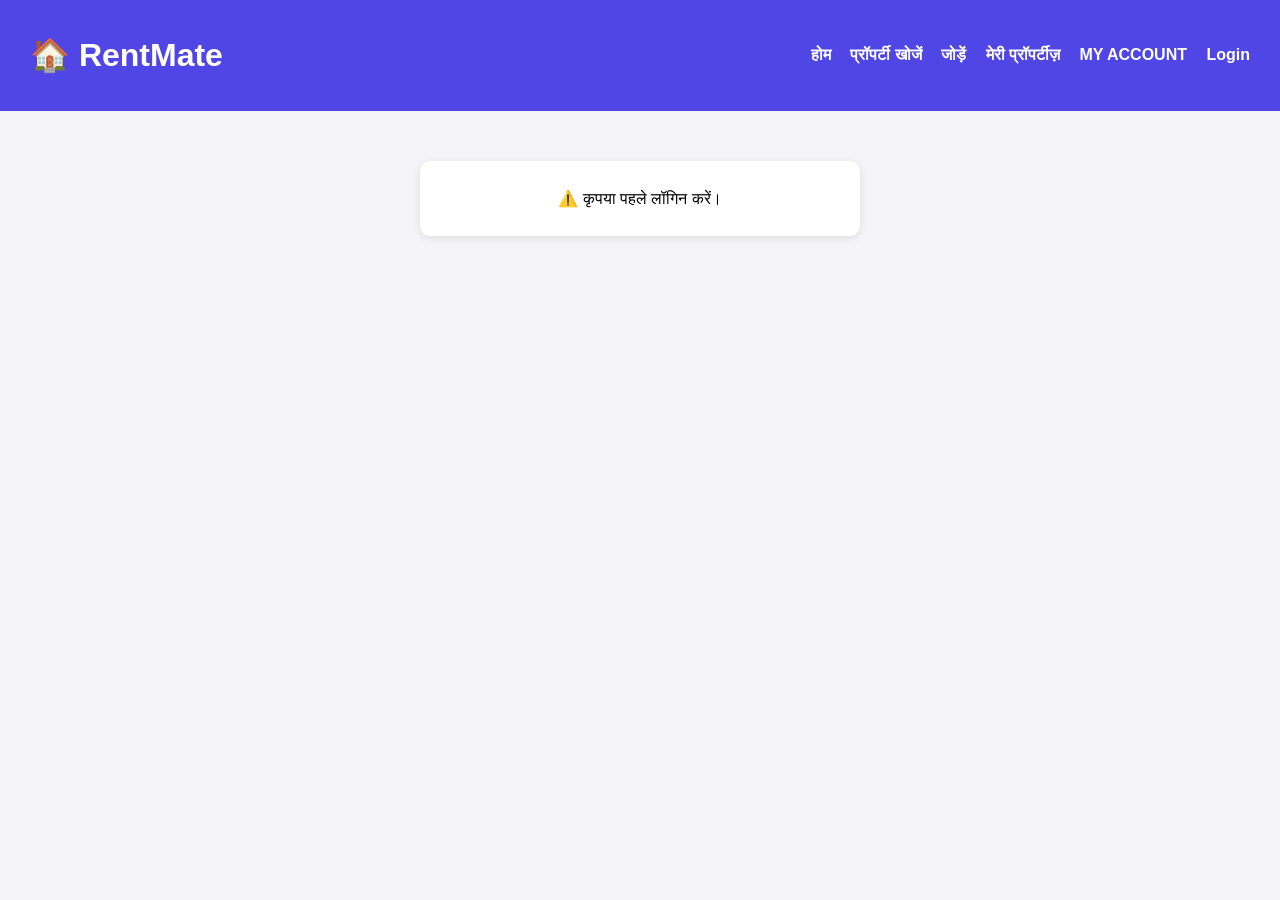
<file: account.html>
<!DOCTYPE html>
<html lang="hi">
<head>
  <meta charset="UTF-8">
  <meta name="viewport" content="width=device-width, initial-scale=1.0">
  <title>RentMate - मेरा अकाउंट</title>
  <style>
    body { font-family: Arial, sans-serif; margin:0; padding:0; background:#f4f4f9; }
    header { background:#4f46e5; color:white; padding:15px 30px; display:flex; justify-content:space-between; align-items:center; }
    header a { color:white; text-decoration:none; margin-left:15px; font-weight:bold; }

    .account-box {
      max-width:400px; margin:50px auto; background:white; padding:20px; border-radius:10px; 
      box-shadow:0 2px 8px rgba(0,0,0,0.1); text-align:center;
    }
    .account-box h2 { margin-bottom:20px; }
    .account-box p { font-size:16px; margin:8px 0; }
    button { padding:10px 20px; background:#ff9800; color:white; border:none; border-radius:5px; cursor:pointer; margin-top:20px; }
  </style>
</head>
<body>

  <header>
    <h1>🏠 RentMate</h1>
    <nav id="navbar">
      
      <a href="index.html">होम</a>
      <a href="searchProperty.html">प्रॉपर्टी खोजें</a>
      <a href="addProperty.html">जोड़ें</a>
      <a href="myProperty.html">मेरी प्रॉपर्टीज़</a>
     
      <a href="account.html">MY ACCOUNT</a>
      <a href="login.html" id="loginLink">Login</a>
    </nav>
  </header>

<div class="account-box" id="accountBox">
  <h2>👤 मेरा अकाउंट</h2>
  <p><strong>नाम:</strong> <span id="accName"></span></p>
  <p><strong>Email:</strong> <span id="accEmail"></span></p>
  <button onclick="logout()">🚪 लॉगआउट</button>
</div>

<script>
const user = JSON.parse(localStorage.getItem("loggedInUser"));

if(user) {
  document.getElementById("accName").innerText = user.name;
  document.getElementById("accEmail").innerText = user.email;
} else {
  document.getElementById("accountBox").innerHTML = "<p>⚠️ कृपया पहले लॉगिन करें।</p>";
}

// Logout function
function logout() {
  localStorage.removeItem("loggedInUser");
  alert("🚪 आप लॉगआउट हो गए हैं।");
  window.location.href = "index.html"; // वापस Home ले जाएगा
}
</script>

</body>
</html>
</file>
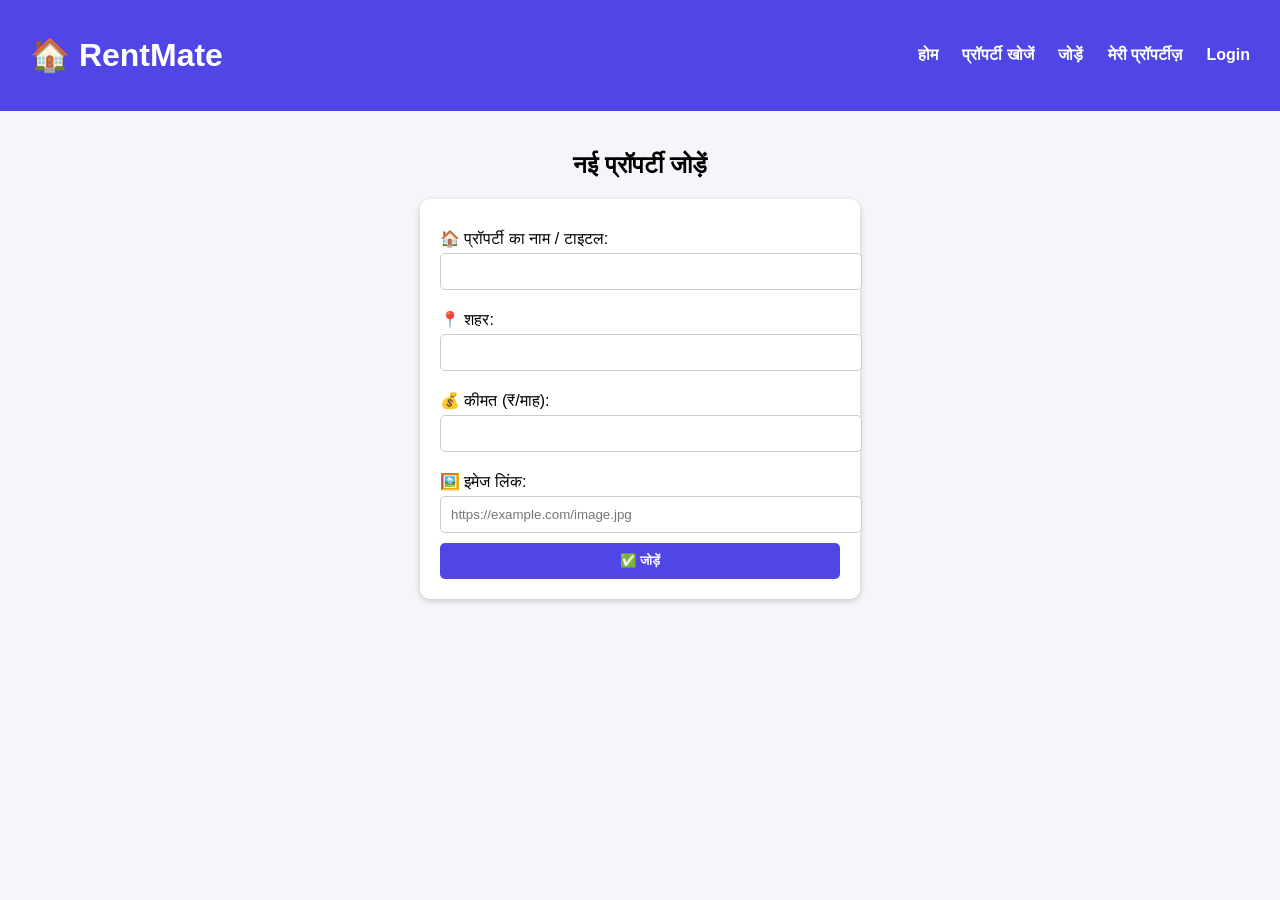
<file: addProperty.html>
<!DOCTYPE html>
<html lang="hi">
<head>
  <meta charset="UTF-8">
  <title>नई प्रॉपर्टी जोड़ें - RentMate</title>
  <style>
    body { font-family: Arial; background:#f5f6fa; margin:0; padding:0; }
    header { background:#4f46e5; color:white; padding:15px 30px; display:flex; justify-content:space-between; align-items:center; }
    header nav a { color:white; margin-left:20px; text-decoration:none; font-weight:bold; }
    header nav span { margin-left:20px; font-weight:bold; color:#ffeb3b; }
    section { padding:20px; }
    h2 { text-align:center; }
    form { background:white; padding:20px; border-radius:10px; box-shadow:0 2px 6px rgba(0,0,0,0.2); max-width:400px; margin:0 auto; }
    label { display:block; margin:10px 0 5px; }
    input { width:100%; padding:10px; border:1px solid #ccc; border-radius:5px; margin-bottom:10px; }
    button { width:100%; padding:10px; background:#4f46e5; color:white; border:none; border-radius:5px; cursor:pointer; font-weight:bold; }
    #message { text-align:center; font-weight:bold; margin-top:15px; color:green; }
  </style>
</head>
<body>

  <!-- ✅ Same Navbar -->
  <header>
    <h1>🏠 RentMate</h1>
    <nav id="navbar">
      <a href="index.html">होम</a>
      <a href="searchProperty.html">प्रॉपर्टी खोजें</a>
      <a href="addProperty.html">जोड़ें</a>
      <a href="myProperty.html">मेरी प्रॉपर्टीज़</a>
     
      <a href="login.html" id="loginLink">Login</a>
    </nav>
  </header>

  <section>
    <h2>नई प्रॉपर्टी जोड़ें</h2>
    <form id="addPropertyForm">
      <label>🏠 प्रॉपर्टी का नाम / टाइटल:</label>
      <input type="text" id="title" required>

      <label>📍 शहर:</label>
      <input type="text" id="city" required>

      <label>💰 कीमत (₹/माह):</label>
      <input type="number" id="price" required>

      <label>🖼️ इमेज लिंक:</label>
      <input type="url" id="image" placeholder="https://example.com/image.jpg">

      <button type="submit">✅ जोड़ें</button>
    </form>
    <p id="message"></p>
  </section>

  <script>
    // ✅ User check
    const user = localStorage.getItem("loggedInUser");
    const navbar = document.getElementById("navbar");
    const loginLink = document.getElementById("loginLink");

    if(user){
      loginLink.style.display = "none";
      navbar.innerHTML += `<span>👤 ${user}</span>`;
    }

    // ✅ Add Property
    document.getElementById("addPropertyForm").addEventListener("submit", function(e){
      e.preventDefault();

      const title = document.getElementById("title").value;
      const city = document.getElementById("city").value;
      const price = document.getElementById("price").value;
      const image = document.getElementById("image").value || "https://picsum.photos/seed/default/400/200";

      let properties = JSON.parse(localStorage.getItem("properties")) || [];

      properties.push({ title, city, price, image });
      localStorage.setItem("properties", JSON.stringify(properties));

      document.getElementById("message").innerText = `✅ ${title} (${city} • ₹${price}/माह) सफलतापूर्वक जोड़ दिया गया!`;

      // form clear
      document.getElementById("addPropertyForm").reset();
    });
  </script>

</body>
</html>
</file>
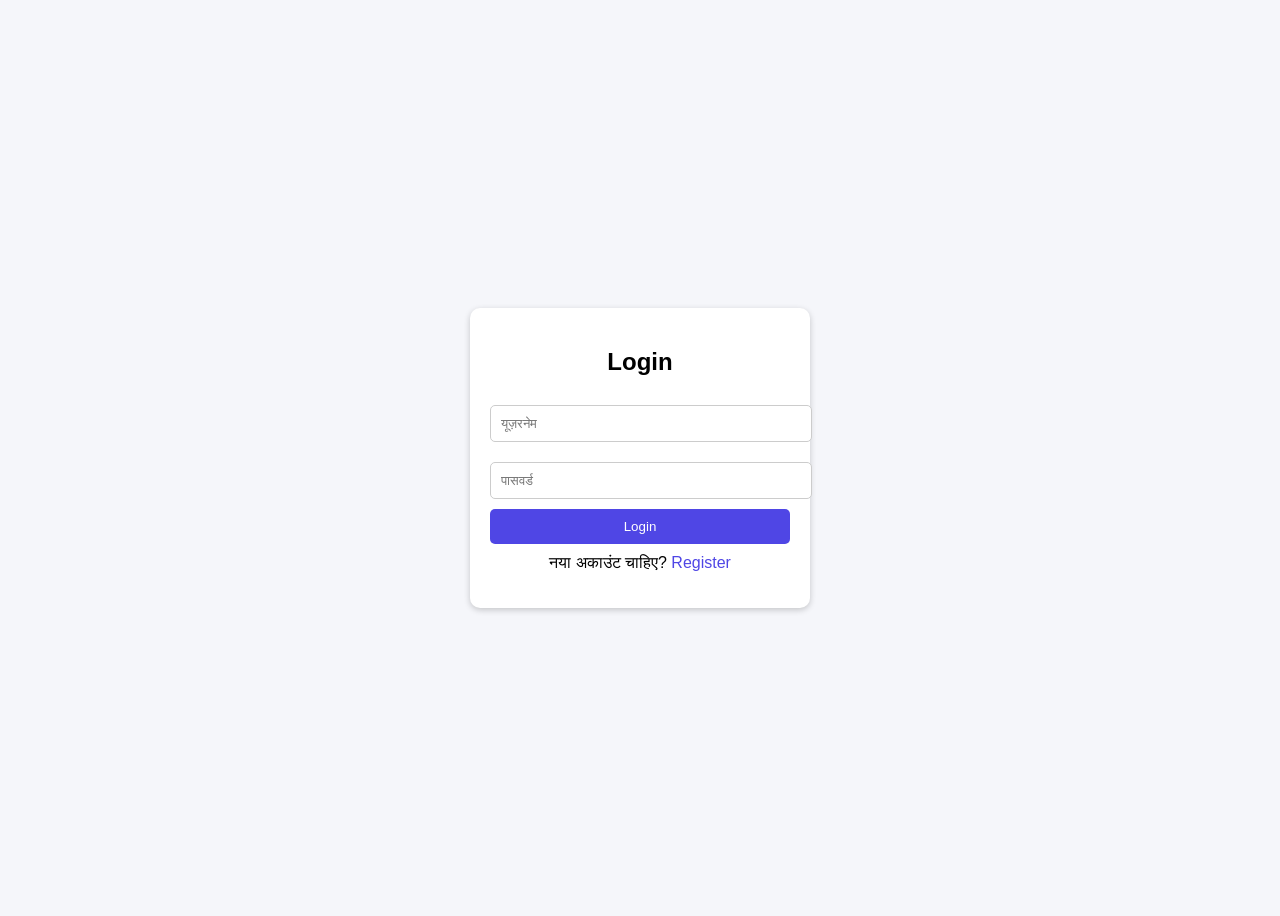
<file: login.html>
<!DOCTYPE html>
<html lang="hi">
<head>
  <meta charset="UTF-8">
  <meta name="viewport" content="width=device-width, initial-scale=1.0">
  <title>Login - RentMate</title>
  <style>
    body { font-family: Arial; background:#f5f6fa; display:flex; justify-content:center; align-items:center; height:100vh; }
    .form-box { background:white; padding:20px; border-radius:10px; box-shadow:0 2px 6px rgba(0,0,0,0.2); width:300px; }
    h2 { text-align:center; }
    input { width:100%; padding:10px; margin:10px 0; border:1px solid #ccc; border-radius:5px; }
    button { width:100%; padding:10px; background:#4f46e5; color:white; border:none; border-radius:5px; cursor:pointer; }
    p { text-align:center; margin-top:10px; }
    a { color:#4f46e5; text-decoration:none; }
    #message { color:red; text-align:center; margin-top:10px; }
  </style>
</head>
<body>

<div class="form-box">
  <h2>Login</h2>
  <input type="text" id="username" placeholder="यूज़रनेम" required>
  <input type="password" id="password" placeholder="पासवर्ड" required>
  <button onclick="login()">Login</button>
  <p>नया अकाउंट चाहिए? <a href="REGISTER.html">Register</a></p>
  <p id="message"></p>
</div>

<script>
function login() {
  const username = document.getElementById("username").value;
  const password = document.getElementById("password").value;
  const messageEl = document.getElementById("message");

  // Existing users from localStorage
  let users = JSON.parse(localStorage.getItem("users")) || [];
  const user = users.find(u => u.username === username && u.password === password);

  if(user){
    // --- OTP Demo ---
    let otp = Math.floor(1000 + Math.random() * 9000); // 4-digit OTP
    alert("आपका OTP है: " + otp);

    let userOtp = prompt("Enter the OTP sent to you:");
    if(userOtp == otp){
      localStorage.setItem("loggedInUser", username);
      alert("✅ Login Successful! Welcome " + username);
      window.location.href = "index.html"; // Redirect to home
    } else {
      messageEl.innerText = "❌ गलत OTP। फिर कोशिश करें।";
    }

  } else {
    messageEl.innerText = "❌ Invalid username/password!";
  }
}
</script>

</body>
</html>
</file>
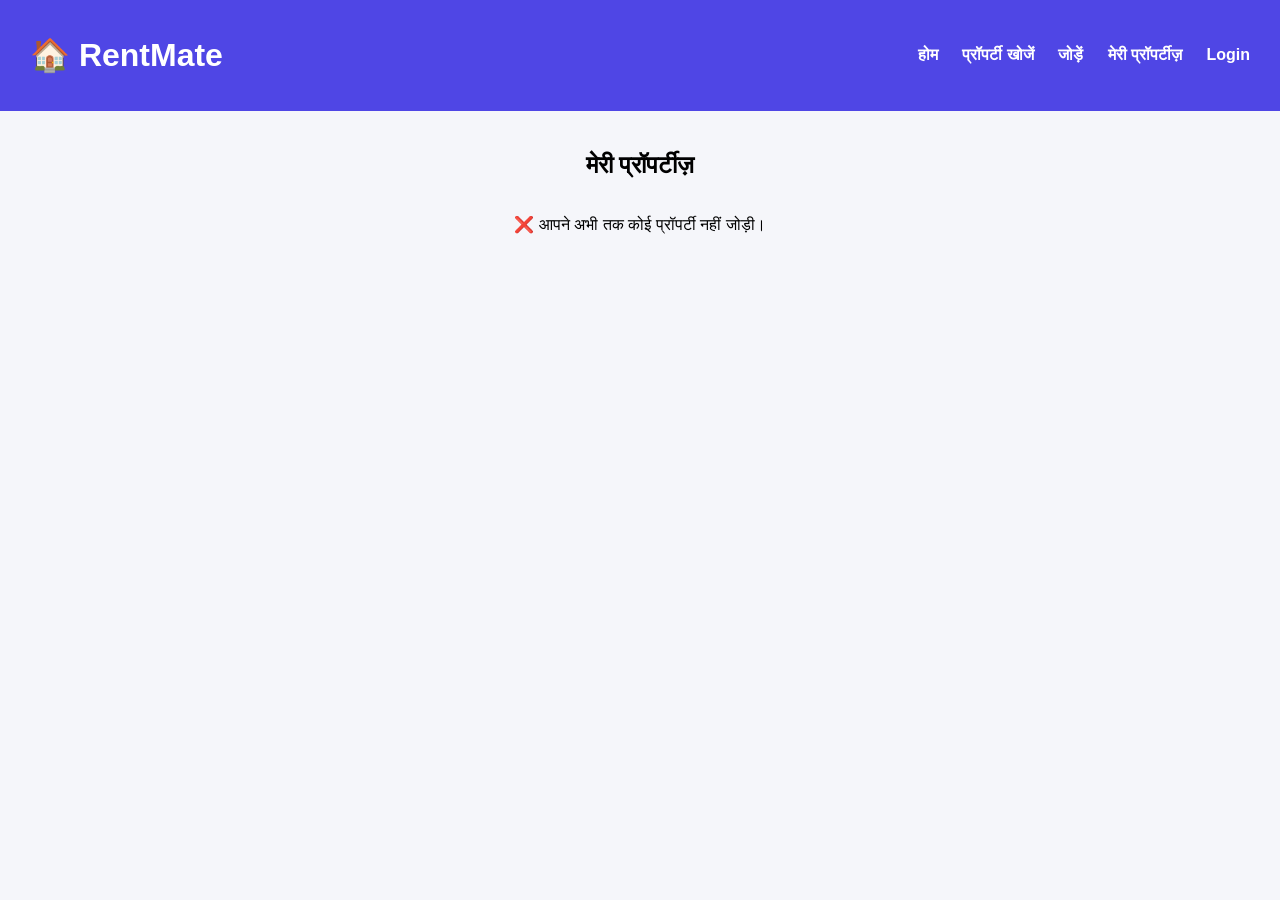
<file: myProperty.html>
<!DOCTYPE html>
<html lang="hi">
<head>
  <meta charset="UTF-8">
  <title>मेरी प्रॉपर्टीज़ - RentMate</title>
  <style>
    body { font-family: Arial; background:#f5f6fa; margin:0; padding:0; }
    header { background:#4f46e5; color:white; padding:15px 30px; display:flex; justify-content:space-between; align-items:center; }
    header nav a { color:white; margin-left:20px; text-decoration:none; font-weight:bold; }
    header nav span { margin-left:20px; font-weight:bold; color:#ffeb3b; }
    section { padding:20px; }
    h2 { text-align:center; }
    #message { text-align:center; font-weight:bold; margin-bottom:10px; color:green; }
    .properties { display:grid; grid-template-columns:repeat(auto-fit, minmax(250px,1fr)); gap:20px; }
    .card { background:white; border-radius:10px; overflow:hidden; box-shadow:0 2px 6px rgba(0,0,0,0.1); text-align:center; padding:10px; }
    .card img { width:100%; height:150px; object-fit:cover; border-radius:5px; }
    .card button { background:#4f46e5; color:white; border:none; padding:5px 10px; border-radius:5px; cursor:pointer; margin-top:8px; }
    .card button.pay { background:green; }
  </style>
</head>
<body>

  <header>
    <h1>🏠 RentMate</h1>
    <nav id="navbar">
      <a href="index.html">होम</a>
      <a href="searchProperty.html">प्रॉपर्टी खोजें</a>
      <a href="addProperty.html">जोड़ें</a>
      <a href="myProperty.html">मेरी प्रॉपर्टीज़</a>
      <a href="login.html" id="loginLink">Login</a>
    </nav>
  </header>

  <section>
    <h2>मेरी प्रॉपर्टीज़</h2>
    <p id="message"></p>
    <div class="properties" id="propertyList"></div>
  </section>

  <script>
    const user = localStorage.getItem("loggedInUser");
    const navbar = document.getElementById("navbar");
    const loginLink = document.getElementById("loginLink");
    const message = document.getElementById("message");

    if(user){
      loginLink.style.display = "none";
      navbar.innerHTML += `<span>👤 ${user}</span>`;
    }

    const propertyList = document.getElementById("propertyList");

    // Load properties
    function loadProperties() {
      let properties = JSON.parse(localStorage.getItem("properties")) || [];
      propertyList.innerHTML = "";

      if(properties.length === 0) {
        propertyList.innerHTML = "<p style='text-align:center;'>❌ आपने अभी तक कोई प्रॉपर्टी नहीं जोड़ी।</p>";
        return;
      }

      // Show all properties
      properties.forEach((prop, index) => {
        const card = document.createElement("div");
        card.className = "card";
        card.innerHTML = `
          <img src="${prop.image || `https://picsum.photos/seed/${prop.title.replace(/\s/g,'')}${index}/400/200`}" alt="${prop.title}">
          <h3>${prop.title}</h3>
          <p>📍 ${prop.city} • ₹${prop.price}/माह</p>
          <button class="pay" onclick="payRent(${index})">💰 Rent Pay</button>
          <button onclick="deleteProperty(${index})">🗑 हटाएं</button>
        `;
        propertyList.appendChild(card);
      });
    }

    // Delete property
    function deleteProperty(index) {
      let properties = JSON.parse(localStorage.getItem("properties")) || [];
      const removed = properties.splice(index, 1); 
      localStorage.setItem("properties", JSON.stringify(properties));
      message.innerText = `✅ "${removed[0].title}" हटाई गई।`;
      loadProperties();
    }

    // Pay Rent Simulation
    function payRent(index) {
      let properties = JSON.parse(localStorage.getItem("properties")) || [];
      const prop = properties[index];
      let transactions = JSON.parse(localStorage.getItem("transactions")) || [];
      transactions.push({title: prop.title, date: new Date().toLocaleString()});
      localStorage.setItem("transactions", JSON.stringify(transactions));

      alert(`✅ Rent for "${prop.title}" paid successfully!`);
    }

    // Initial load
    loadProperties();
  </script>

</body>
</html>
</file>
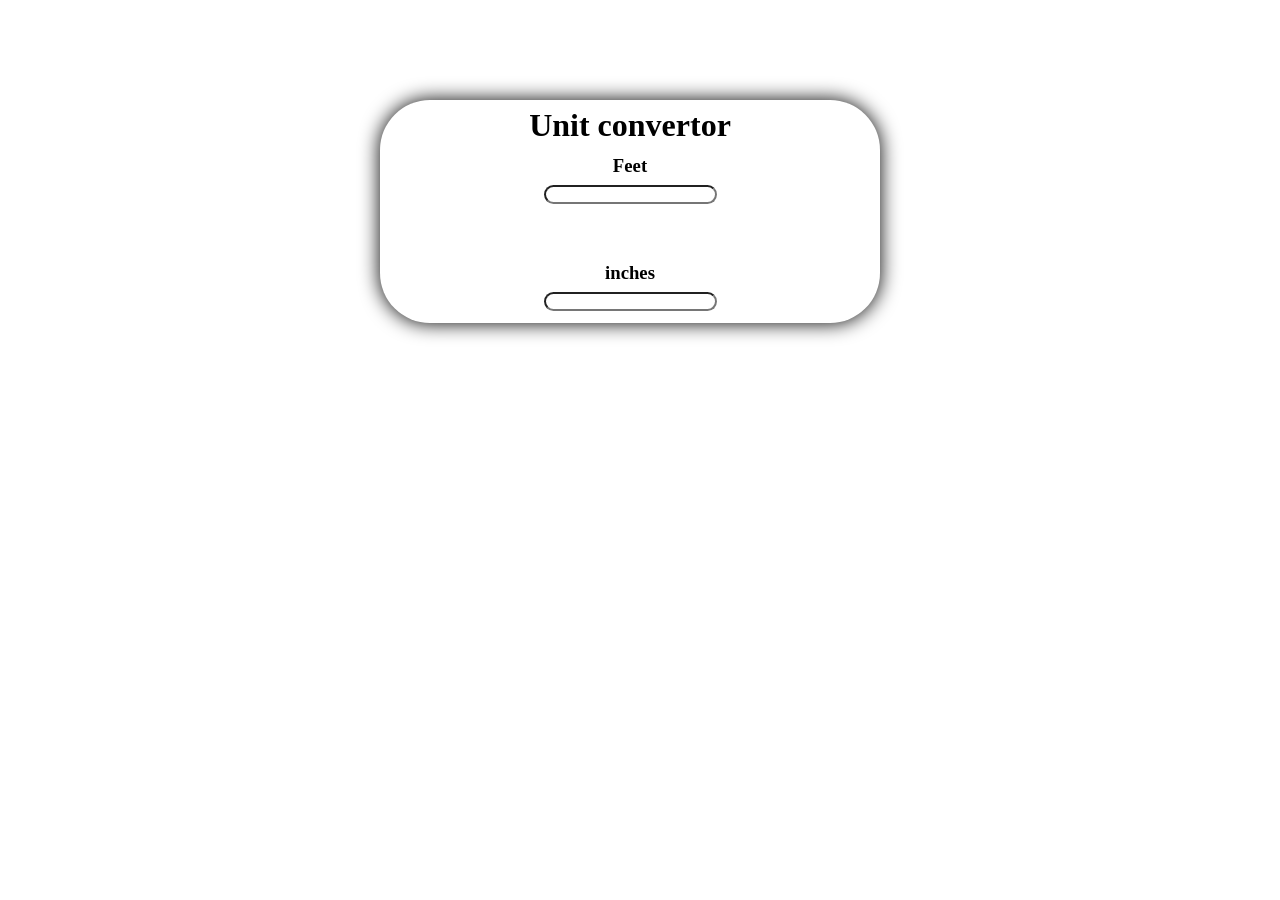
<file: project1.html>
<!DOCTYPE html>
<html lang="en">

<head>
    <meta charset="UTF-8">
    <meta name="viewport" content="width=device-width, initial-scale=1.0">
    <title>Document</title>
    <link rel="stylesheet" href="style.css">
</head>
<style>
    #main{
        text-align: center;
        border-radius: 50px ;
        /* border: 2px dashed black; */
        width: 500px;
        /* height: 300px; */
        margin-top: 100px;
        justify-content: center;
        margin-left: 380px;
        box-shadow: 0 0 20px;
        background-color: #fff;
        padding-bottom: 10px;
    }
   #container{
    /* border: 2px solid black; */
    width: auto;
    height: auto;
   }
</style>

<body>
<div id="main" >
    <h1 >Unit convertor</h1>
    <div id="container">
        
        <label><h3>Feet</h3></label>
        <input type="number" value="" id="feet" style="border-radius: 20px;">
        <br><br><br>
        <label><h3>inches</h3></label>
        <input type="number" value="" id="inches" style="border-radius: 20px;" >
        
        
    </div>
    <!-- <button type="submit" id="btn">Find</button>   --> 
</div>
<script>
    // let btn=document.getElementById("btn")
    var feet=document.getElementById("feet")
    var inch=document.getElementById("inches")

    feet.addEventListener("input",convertor)
    inch.addEventListener("input",convertTofeet)
      
function convertor(){
    inch.value= feet.value * 12 
}

function convertTofeet(){
    feet.value=inch.value/12

}
    </script>
</body>

</html>
</file>
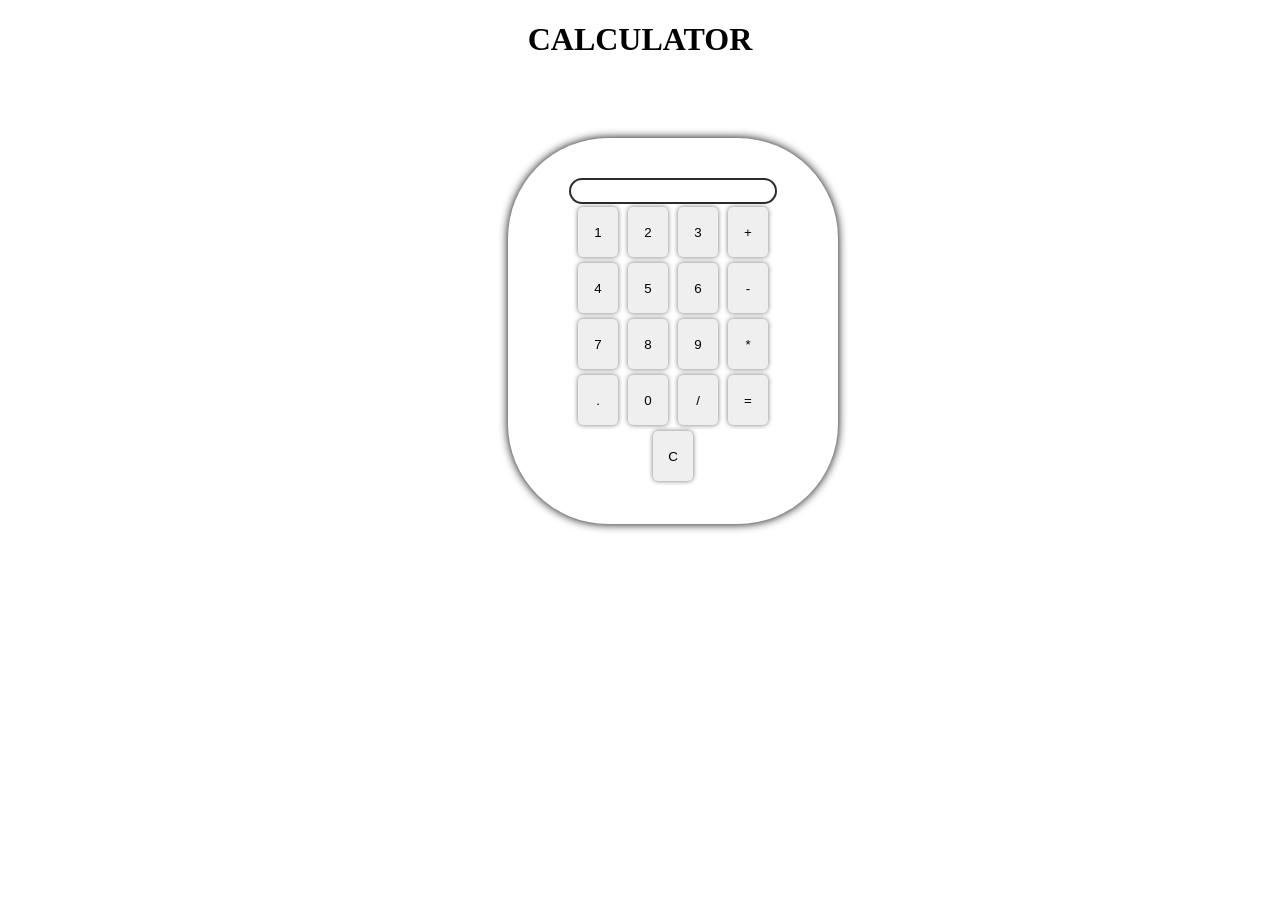
<file: project2.html>
<!DOCTYPE html>
<html lang="en">

<head>
    <meta charset="UTF-8">
    <meta name="viewport" content="width=device-width, initial-scale=1.0">
    <title>calculater</title>
</head>
<style>
    button {
        padding: 12px;
        margin: 3px;
        height: 50px;
        width: 40px;
        border-style: none;
        box-shadow: 0px 0px 5px rgba(0, 0, 0, 0.555);
        border-radius: 5px;
        
        /* padding: 17px; */

    }
    #main{
        border-radius: 20px solid black;
        text-align: center;
        padding: 40px;
        margin: 20px;
        box-shadow:0px 0px 8px rgba(0, 0, 0, 0.671) ;
        width: 250px;
        border-radius: 100px;
        background-color: #fff;
        box-shadow: 0 0 10px;
        margin-left: 500px;
        margin-top: 80px;
    }
    h1{
        text-align: center;
        font-family: Georgia, 'Times New Roman', Times, serif;
        
    }
  
</style>

<body>
    <h1>CALCULATOR</h1>
    <div id="cal">
    <div id="main">
        <input type="text" id="display" style=" font-size: 15px; width: 80%; height: 20px; border: 2px solid rgba(0, 0, 0, 0.829);border-radius: 40px; color:black">
        <div>
            <button onclick="getdata('1')">1</button>
            <button onclick="getdata('2')">2</button>
            <button onclick="getdata('3')">3</button>
            <button onclick="getdata('+')">+</button>
        </div>
        <div>
            <button onclick="getdata('4')">4</button>
            <button onclick="getdata('5')">5</button>
        <button onclick="getdata('6')">6</button>
        <button onclick="getdata('-')">-</button>
    </div>
    <div>
        <button onclick="getdata('7')">7</button>
        <button onclick="getdata('8')">8</button>
        <button onclick="getdata('9')">9</button>
        <button onclick="getdata('*')">*</button>
    </div>
    <div>
        <button onclick="getdata('.')">.</button>
        <button onclick="getdata('0')">0</button>
        <button onclick="getdata('/')">/</button>
        <button onclick="calculate()">=</button>
    </div>
    <div>
        <button id="clear" onclick="cleardata()">C</button>
    </div>
    
</div>
</div>
    <script>
        var display = document.getElementById("display")
        function getdata(data) {

            display.value += data
        }

        function calculate() {
            display.value = eval(display.value)
        }
        function cleardata() {
            window.alert("clear screen")
            display.value = ""
        }

    </script>
</body>

</html>
</file>
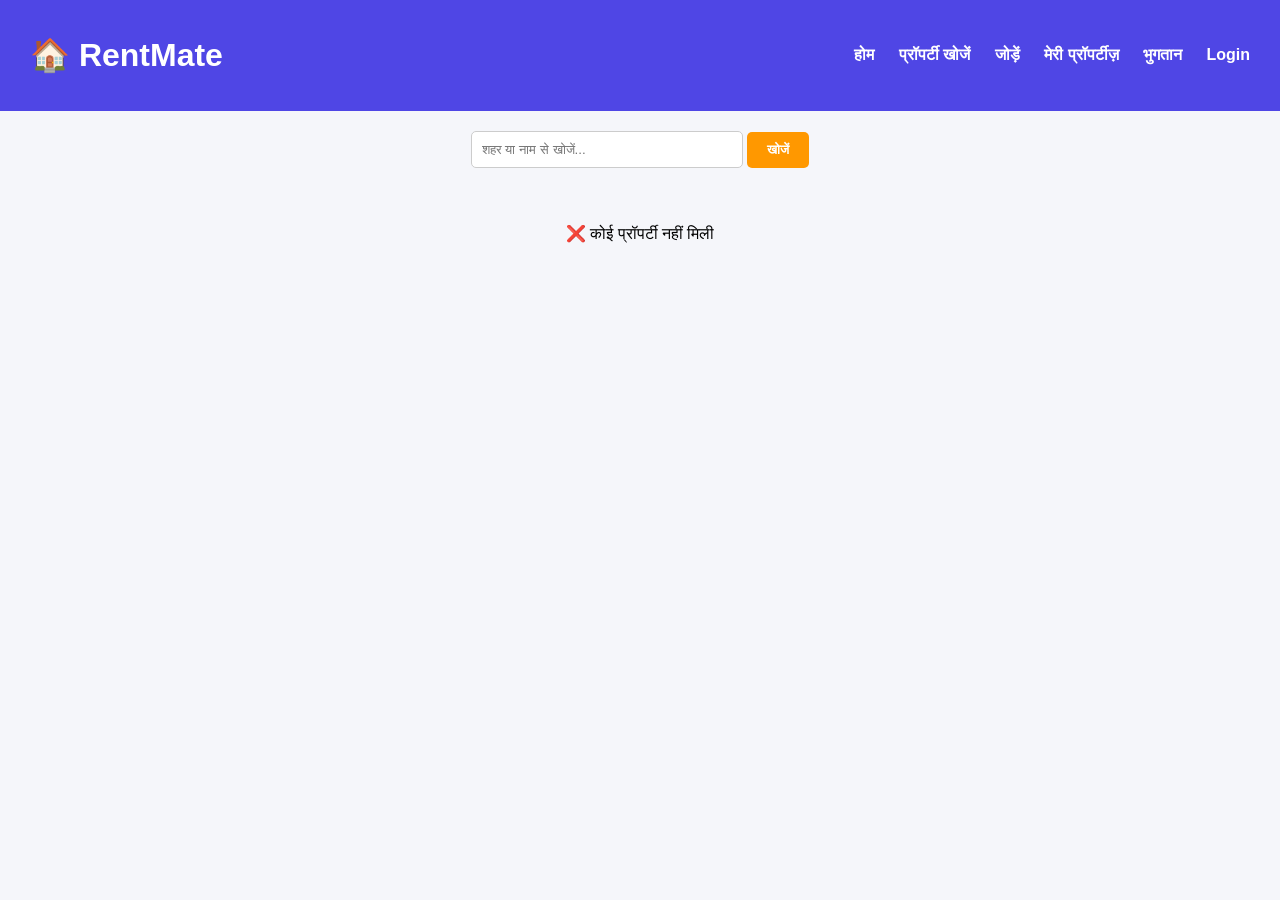
<file: searchProperty.html>
<!DOCTYPE html>
<html lang="hi">
<head>
  <meta charset="UTF-8">
  <title>प्रॉपर्टी खोजें - RentMate</title>
  <style>
    body { font-family: Arial; background:#f5f6fa; margin:0; padding:0; }
    header { background:#4f46e5; color:white; padding:15px 30px; display:flex; justify-content:space-between; align-items:center; }
    header nav a { color:white; margin-left:20px; text-decoration:none; font-weight:bold; }
    header nav span { margin-left:20px; font-weight:bold; color:#ffeb3b; }
    .search-bar { text-align:center; padding:20px; }
    .search-bar input { padding:10px; width:250px; border-radius:5px; border:1px solid #ccc; }
    .search-bar button { padding:10px 20px; border:none; background:#ff9800; color:white; font-weight:bold; border-radius:5px; cursor:pointer; }
    .properties { display:grid; grid-template-columns:repeat(auto-fit, minmax(250px,1fr)); gap:20px; padding:20px; }
    .property { background:white; border-radius:10px; box-shadow:0 2px 6px rgba(0,0,0,0.1); overflow:hidden; }
    .property img { width:100%; height:180px; object-fit:cover; }
    .info { padding:10px; }
    .info h3 { margin:0; }
    .info p { margin:5px 0; color:#555; }
  </style>
</head>
<body>


  <header>
    <h1>🏠 RentMate</h1>
    <nav id="navbar">
      <a href="index.html">होम</a>
      <a href="searchProperty.html">प्रॉपर्टी खोजें</a>
      <a href="addProperty.html">जोड़ें</a>
      <a href="myProperty.html">मेरी प्रॉपर्टीज़</a>
      <a href="payment.html">भुगतान</a>  
      <a href="login.html" id="loginLink">Login</a>
    </nav>
  </header>

  <div class="search-bar">
    <input type="text" id="searchInput" placeholder="शहर या नाम से खोजें...">
    <button onclick="searchProperty()">खोजें</button>
  </div>

  <section class="properties" id="propertyList"></section>

  <script>
     
    const user = localStorage.getItem("loggedInUser");
    const navbar = document.getElementById("navbar");
    const loginLink = document.getElementById("loginLink");

    if(user){
      loginLink.style.display = "none";
      navbar.innerHTML += `<span>👤 ${user}</span>`;
    }

    let properties = JSON.parse(localStorage.getItem("properties")) || [];

    function displayProperties(list){
      const container = document.getElementById("propertyList");
      container.innerHTML = "";
      if(list.length === 0){
        container.innerHTML = "<p style='text-align:center;'>❌ कोई प्रॉपर्टी नहीं मिली</p>";
        return;
      }

      list.forEach(p => {
        container.innerHTML += `
          <div class="property">
            <img src="${p.image}" alt="Property">
            <div class="info">
              <h3>${p.title}</h3>
              <p>📍 ${p.city}</p>
              <p>💰 ₹${p.price}/माह</p>
            </div>
          </div>
        `;
      });
    }

    // First load
    displayProperties(properties);

    // Search function
    function searchProperty(){
      const query = document.getElementById("searchInput").value.toLowerCase();
      const filtered = properties.filter(p => 
        p.title.toLowerCase().includes(query) || 
        p.city.toLowerCase().includes(query)
      );
      displayProperties(filtered);
    }
  </script>

</body>
</html>
</file>
<file: style.css>
/* Reset and basic styles */
* {
    box-sizing: border-box;
    margin: 0;
    padding: 0;
}

body {
    font-family: Georgia, 'Times New Roman', Times, serif;
    line-height: 1.6;
}

.container {
    max-width: 1200px;
    margin: 0 auto;
    padding: 0 20px;
}
.container p{
    font-family: Georgia, 'Times New Roman', Times, serif;
}

header {
    background-color: #333;
    color: #fff;
    padding: 10px 0;
}

header h1 {
    font-size: 1.5rem;
}

nav ul {
    list-style-type: none;
}

nav ul li {
    display: inline;
    margin-right: 20px;
}

nav ul li a {
    color: #fff;
    text-decoration: none;
}

section {
    padding: 40px 0;
}

.section {
    background-color: #f9f9f9;
}

h2 {
    font-size: 2rem;
    margin-bottom: 20px;
}

.portfolio-items {
    display: grid;
    grid-template-columns: repeat(auto-fit, minmax(250px, 1fr));
    gap: 20px;
}

.portfolio-item {
    background-color: #fff;
    padding: 20px;
    box-shadow: 0 0 10px rgba(0,0,0,0.1);
    text-align: center;
}

.portfolio-item img {
    max-width: 100%;
    height: auto;
    margin-bottom: 10px;
}

footer {
    text-align: center;
    padding: 10px 0;
    background-color: #333;
    color: #fff;
}
</file>
